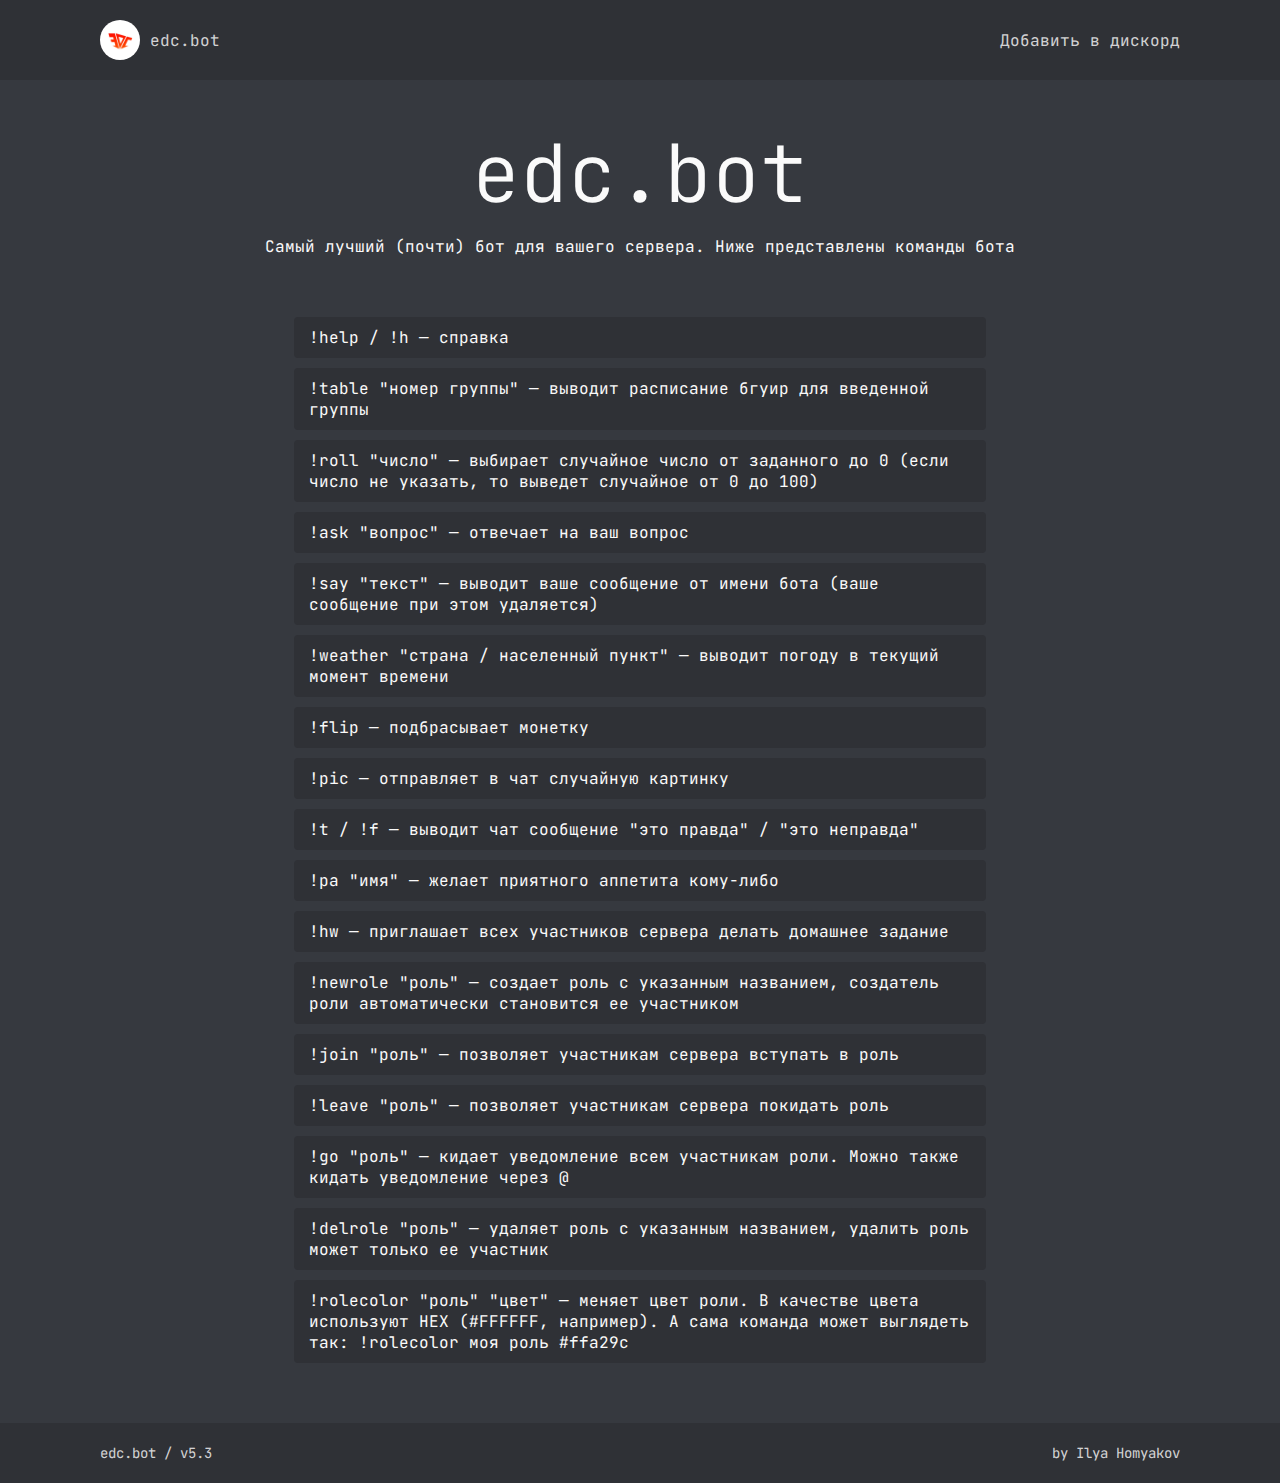
<file: index.html>
<!doctype html>
<html lang="ru">
<head>
    <meta charset="UTF-8">
    <meta name="viewport"
          content="width=device-width, user-scalable=no, initial-scale=1.0, maximum-scale=1.0, minimum-scale=1.0">
    <meta http-equiv="X-UA-Compatible" content="ie=edge">
    <title>edc.bot — Discord Bot</title>
    <link rel="icon" href="imgs/icon.png" type="image/png">
    <link rel="stylesheet" href="css/main.css">
    <link rel="stylesheet" href="css/desktop_1280to1920.css">
    <link rel="stylesheet" href="css/desktop_1920to2560.css">
    <link rel="stylesheet" href="css/desktop_2560to3840.css">
    <link rel="stylesheet" href="css/mobile_desktop_transition.css">
    <link rel="stylesheet" href="css/mobile_320to360.css">
    <link rel="stylesheet" href="css/mobile_360to480.css">
    <link rel="stylesheet" href="css/mobile_480to540.css">
    <link rel="stylesheet" href="css/mobile_540to768.css">
    <link rel="stylesheet" href="css/mobile_768to1080.css">
</head>
<body>
<div id="container">
    <div id="header">
        <div class="header_inner">
            <div class="logo">
                <a href="" class="logo">
                    <img class="logo" src="imgs/logo.png" alt="logo">
                </a>
                <a href="" class="logo">
                    <p class="logo">edc.bot</p>
                </a>
            </div>

            <a href="https://discord.com/oauth2/authorize?client_id=813395225837568020&scope=bot&permissions=8" class="add_bot" target="_blank">Добавить в дискорд</a>
        </div>
    </div>

    <div id="content">
        <div class="main_content">
            <h1 class="bot_info">edc.bot</h1>
            <p class="bot_info">
                Самый лучший (почти) бот для вашего сервера. Ниже представлены команды бота
            </p>
        </div>
        <div class="commands_content">
            <ul class="commands">
                <li class="commands">
                    !help / !h — справка
                </li>
                <li class="commands">
                    !table "номер группы" — выводит расписание бгуир для введенной группы
                </li>
                <li class="commands">
                    !roll "число" — выбирает случайное число от заданного до 0 (если число не указать, то выведет
                    случайное от 0 до 100)
                </li>
                <li class="commands">
                    !ask "вопрос" — отвечает на ваш вопрос
                </li>
                <li class="commands">
                    !say "текст" — выводит ваше сообщение от имени бота (ваше сообщение при этом удаляется)
                </li>
                <li class="commands">
                    !weather "страна / населенный пункт" — выводит погоду в текущий момент времени
                </li>
                <li class="commands">
                    !flip — подбрасывает монетку
                </li>
                <li class="commands">
                    !pic — отправляет в чат случайную картинку
                </li>
                <li class="commands">
                    !t / !f — выводит чат сообщение "это правда" / "это неправда"
                </li>
                <li class="commands">
                    !pa "имя" — желает приятного аппетита кому-либо
                </li>
                <li class="commands">
                    !hw — приглашает всех участников сервера делать домашнее задание
                </li>
                <li class="commands">
                    !newrole "роль" — создает роль с указанным названием, создатель роли автоматически становится ее участником
                </li>
                <li class="commands">
                    !join "роль" — позволяет участникам сервера вступать в роль
                </li>
                <li class="commands">
                    !leave "роль" — позволяет участникам сервера покидать роль
                </li>
                <li class="commands">
                    !go "роль" — кидает уведомление всем участникам роли. Можно также кидать уведомление через @
                </li>
                <li class="commands">
                    !delrole "роль" — удаляет роль с указанным названием, удалить роль может только ее участник
                </li>
                <li class="commands">
                    !rolecolor "роль" "цвет" — меняет цвет роли. В качестве цвета используют HEX (#FFFFFF, например). А сама команда может выглядеть так: !rolecolor моя роль #ffa29c
                </li>
            </ul>
        </div>
    </div>

    <div id="footer">
        <div class="footer_inner">
            <p class="copyright">edc.bot / v5.3</p>
            <a href="https://vk.com/id245418832" class="credits" target="_blank">by Ilya Homyakov</a>
        </div>
    </div>
</div>
</body>
</html>
</file>
<file: css/main.css>
@import url('https://fonts.googleapis.com/css2?family=JetBrains+Mono:wght@300&display=swap');

::selection{
    background-color: gray;
}
*{
    margin: 0;
    padding: 0;
    outline: 0;
    border: 0;
    text-decoration: none;
    color: #000;
}
body{
    background: #36393f;
    font-family: "JetBrains Mono", monospace;
}
#container{
    display: flex;
    flex-direction: column;
    align-items: center;
    width: 100%;
}
#header{
    position: fixed;
    justify-content: center;
    align-items: center;
    width: 100%;
    display: flex;
    background: #2f3136;
}
.header_inner, .footer_inner{
    display: flex;
}
.header_inner{
    justify-content: space-between;
    align-items: center;
}
div.logo, a.logo{
    display: flex;
    align-items: center;
}
a.add_bot, p.logo, a.credits{
    color: rgba(255, 255, 255, 0.8);
}
a.add_bot:hover, p.logo:hover, a.credits:hover{
    color: #fafafa;
}
#content{
    display: flex;
    flex-direction: column;
    align-items: center;
    /*min-height: 100vh;*/
}
.main_content{
    display: flex;
    flex-direction: column;
    align-items: center;
}
h1.bot_info{
    color: #fafafa;
    font-weight: 300;
}
p.bot_info{
    color: #fafafa;
}
.commands_content{
    display: flex;
    flex-direction: column;
    align-items: center;
}
ul.commands{
    list-style: none;
}
li.commands{
    color: #fafafa;
}

#footer{
    width: 100%;
    display: flex;
    background: #2f3136;
    justify-content: center;
}
.footer_inner{
    justify-content: space-between;
}
</file>
<file: css/desktop_1280to1920.css>
@media screen and (min-device-width: 1280px) and (max-device-width: 1920px){

    #header{
        height: 80px;
    }
    .header_inner{
        width: 1080px;
    }
    p.logo{
        margin: 0 0 0 10px;
    }
    img.logo{
        width: 40px;
        border-radius: 20px;
    }

    #content{
        margin: 80px 0 0 0;
        width: 1080px;
    }
    h1.bot_info{
        margin: 40px 0 0 0;
        font-size: 80px;
    }
    p.bot_info{
        margin: 10px 0 0 0;
    }
    .commands_content{
        margin: 50px 0;
        width: 80%;
    }
    ul.commands {
        width: 80%;
    }
    li.commands{
        background: #2f3136;
        margin: 10px 0;
        padding: 10px 15px;
        border-radius: 4px;
    }

    #footer{
        width: 100%;
        height: 60px;
        background: #2f3136;
    }
    .footer_inner{
        width: 1080px;
        align-items: center;
        font-size: 14px;
        color: rgba(255, 255, 255, 0.8);
    }
    p.copyright{
        color: rgba(255, 255, 255, 0.8);
    }
    a.credits{
        color: rgba(255, 255, 255, 0.8);
    }
}
</file>
<file: css/desktop_1920to2560.css>
@media screen and (min-device-width: 1921px) and (max-device-width: 2560px){

    #header{
        height: 100px;
    }
    .header_inner{
        width: 1400px;
    }
    p.logo{
        margin: 0 0 0 14px;
    }
    img.logo{
        width: 50px;
        border-radius: 25px;
    }

    #content{
        margin: 100px 0 0 0;
        width: 1400px;
    }
    h1.bot_info{
        margin: 50px 0 0 0;
        font-size: 100px;
    }
    p.bot_info{
        margin: 14px 0 0 0;
    }
    .commands_content{
        margin: 65px 0;
        width: 80%;
    }
    ul.commands {
        width: 80%;
    }
    li.commands{
        background: #2f3136;
        margin: 14px 0;
        padding: 14px 20px;
        border-radius: 5px;
    }

    #footer{
        width: 100%;
        height: 78px;
        background: #2f3136;
    }
    .footer_inner{
        width: 1400px;
        align-items: center;
        font-size: 18px;
        color: rgba(255, 255, 255, 0.8);
    }
    p.copyright{
        color: rgba(255, 255, 255, 0.8);
    }
    a.credits{
        color: rgba(255, 255, 255, 0.8);
    }
}
</file>
<file: css/desktop_2560to3840.css>
@media screen and (min-device-width: 2561px) and (max-device-width: 3840px){

    #header{
        height: 160px;
    }
    .header_inner{
        width: 1920px;
    }
    p.logo{
        margin: 0 0 0 20px;
    }
    img.logo{
        width: 80px;
        border-radius: 40px;
    }

    #content{
        margin: 160px 0 0 0;
        width: 1920px;
    }
    h1.bot_info{
        margin: 80px 0 0 0;
        font-size: 160px;
    }
    p.bot_info{
        margin: 20px 0 0 0;
    }
    .commands_content{
        margin: 100px 0;
        width: 80%;
    }
    ul.commands {
        width: 80%;
    }
    li.commands{
        background: #2f3136;
        margin: 20px 0;
        padding: 20px 30px;
        border-radius: 8px;
    }

    #footer{
        width: 100%;
        height: 120px;
        background: #2f3136;
    }
    .footer_inner{
        width: 1920px;
        align-items: center;
        font-size: 28px;
        color: rgba(255, 255, 255, 0.8);
    }
    p.copyright{
        color: rgba(255, 255, 255, 0.8);
    }
    a.credits{
        color: rgba(255, 255, 255, 0.8);
    }
}
</file>
<file: css/mobile_desktop_transition.css>
@media screen and (min-device-width: 1080px) and (max-device-width: 1279px){

    #header{
        height: 100px;
    }
    .header_inner{
        width: 100%;
        padding: 0 40px;
        font-size: 28px;
    }
    p.logo{
        margin: 0 0 0 20px;
    }
    img.logo{
        width: 60px;
        border-radius: 30px;
    }

    #content{
        margin: 100px 0 0 0;
        /*width: 1080px;*/
    }
    h1.bot_info{
        margin: 60px 0 0 0;
        font-size: 80px;
    }
    p.bot_info{
        margin: 40px 0 0 0;
        text-align: center;
        width: 80%;
        font-size: 26px;
    }
    .commands_content{
        margin: 60px 0;
        width: 90%;
    }
    ul.commands {
        /*width: 80%;*/
    }
    li.commands{
        font-size: 26px;
        background: #2f3136;
        margin: 20px 0;
        padding: 15px 20px;
        border-radius: 4px;
    }

    #footer{
        width: 100%;
        height: 80px;
        background: #2f3136;
    }
    .footer_inner{
        padding: 0 40px;
        width: 100%;
        align-items: center;
        font-size: 24px;
        color: rgba(255, 255, 255, 0.8);
    }
    p.copyright{
        color: rgba(255, 255, 255, 0.8);
    }
    a.credits{
        color: rgba(255, 255, 255, 0.8);
    }
}
</file>
<file: css/mobile_320to360.css>
@media screen and (min-device-width: 320px) and (max-device-width: 359px){

    #header{
        height: 50px;
    }
    .header_inner{
        width: 100%;
        padding: 0 20px;
        font-size: 14px;
    }
    p.logo{
        margin: 0 0 0 10px;
    }
    img.logo{
        width: 20px;
        border-radius: 10px;
    }

    #content{
        margin: 40px 0 0 0;
        /*width: 1080px;*/
    }
    h1.bot_info{
        margin: 40px 0 0 0;
        font-size: 40px;
    }
    p.bot_info{
        margin: 20px 0 0 0;
        text-align: center;
        width: 80%;
    }
    .commands_content{
        margin: 20px 0;
        width: 90%;
    }
    ul.commands {
        /*width: 80%;*/
    }
    li.commands{
        font-size: 14px;
        background: #2f3136;
        margin: 10px 0;
        padding: 10px 15px;
        border-radius: 4px;
    }

    #footer{
        width: 100%;
        height: 40px;
        background: #2f3136;
    }
    .footer_inner{
        padding: 0 20px;
        width: 100%;
        align-items: center;
        font-size: 12px;
        color: rgba(255, 255, 255, 0.8);
    }
    p.copyright{
        color: rgba(255, 255, 255, 0.8);
    }
    a.credits{
        color: rgba(255, 255, 255, 0.8);
    }
}
</file>
<file: css/mobile_360to480.css>
@media screen and (min-device-width: 360px) and (max-device-width: 479px){

    #header{
        height: 60px;
    }
    .header_inner{
        width: 100%;
        padding: 0 20px;
        font-size: 16px;
    }
    p.logo{
        margin: 0 0 0 10px;
    }
    img.logo{
        width: 30px;
        border-radius: 15px;
    }

    #content{
        margin: 40px 0 0 0;
        /*width: 1080px;*/
    }
    h1.bot_info{
        margin: 40px 0 0 0;
        font-size: 40px;
    }
    p.bot_info{
        margin: 20px 0 0 0;
        text-align: center;
        width: 80%;
    }
    .commands_content{
        margin: 20px 0;
        width: 90%;
    }
    ul.commands {
        /*width: 80%;*/
    }
    li.commands{
        font-size: 16px;
        background: #2f3136;
        margin: 10px 0;
        padding: 10px 15px;
        border-radius: 4px;
    }

    #footer{
        width: 100%;
        height: 50px;
        background: #2f3136;
    }
    .footer_inner{
        padding: 0 20px;
        width: 100%;
        align-items: center;
        font-size: 14px;
        color: rgba(255, 255, 255, 0.8);
    }
    p.copyright{
        color: rgba(255, 255, 255, 0.8);
    }
    a.credits{
        color: rgba(255, 255, 255, 0.8);
    }
}
</file>
<file: css/mobile_480to540.css>
@media screen and (min-device-width: 480px) and (max-device-width: 539px){

    #header{
        height: 80px;
    }
    .header_inner{
        width: 100%;
        padding: 0 20px;
        font-size: 20px;
    }
    p.logo{
        margin: 0 0 0 10px;
    }
    img.logo{
        width: 50px;
        border-radius: 25px;
    }

    #content{
        margin: 80px 0 0 0;
        /*width: 1080px;*/
    }
    h1.bot_info{
        margin: 40px 0 0 0;
        font-size: 60px;
    }
    p.bot_info{
        margin: 20px 0 0 0;
        text-align: center;
        width: 80%;
        font-size: 20px;
    }
    .commands_content{
        margin: 40px 0;
        width: 90%;
    }
    ul.commands {
        /*width: 80%;*/
    }
    li.commands{
        font-size: 20px;
        background: #2f3136;
        margin: 10px 0;
        padding: 10px 15px;
        border-radius: 4px;
    }

    #footer{
        width: 100%;
        height: 60px;
        background: #2f3136;
    }
    .footer_inner{
        padding: 0 20px;
        width: 100%;
        align-items: center;
        font-size: 16px;
        color: rgba(255, 255, 255, 0.8);
    }
    p.copyright{
        color: rgba(255, 255, 255, 0.8);
    }
    a.credits{
        color: rgba(255, 255, 255, 0.8);
    }
}
</file>
<file: css/mobile_540to768.css>
@media screen and (min-device-width: 540px) and (max-device-width: 767px){

    #header{
        height: 80px;
    }
    .header_inner{
        width: 100%;
        padding: 0 20px;
        font-size: 20px;
    }
    p.logo{
        margin: 0 0 0 10px;
    }
    img.logo{
        width: 50px;
        border-radius: 25px;
    }

    #content{
        margin: 80px 0 0 0;
        /*width: 1080px;*/
    }
    h1.bot_info{
        margin: 40px 0 0 0;
        font-size: 60px;
    }
    p.bot_info{
        margin: 20px 0 0 0;
        text-align: center;
        width: 80%;
        font-size: 20px;
    }
    .commands_content{
        margin: 40px 0;
        width: 90%;
    }
    ul.commands {
        /*width: 80%;*/
    }
    li.commands{
        font-size: 20px;
        background: #2f3136;
        margin: 10px 0;
        padding: 10px 15px;
        border-radius: 4px;
    }

    #footer{
        width: 100%;
        height: 60px;
        background: #2f3136;
    }
    .footer_inner{
        padding: 0 20px;
        width: 100%;
        align-items: center;
        font-size: 16px;
        color: rgba(255, 255, 255, 0.8);
    }
    p.copyright{
        color: rgba(255, 255, 255, 0.8);
    }
    a.credits{
        color: rgba(255, 255, 255, 0.8);
    }
}
</file>
<file: css/mobile_768to1080.css>
@media screen and (min-device-width: 768px) and (max-device-width: 1079px){

    #header{
        height: 100px;
    }
    .header_inner{
        width: 100%;
        padding: 0 40px;
        font-size: 28px;
    }
    p.logo{
        margin: 0 0 0 20px;
    }
    img.logo{
        width: 60px;
        border-radius: 30px;
    }

    #content{
        margin: 100px 0 0 0;
        /*width: 1080px;*/
    }
    h1.bot_info{
        margin: 60px 0 0 0;
        font-size: 80px;
    }
    p.bot_info{
        margin: 40px 0 0 0;
        text-align: center;
        width: 80%;
        font-size: 26px;
    }
    .commands_content{
        margin: 60px 0;
        width: 90%;
    }
    ul.commands {
        /*width: 80%;*/
    }
    li.commands{
        font-size: 26px;
        background: #2f3136;
        margin: 20px 0;
        padding: 15px 20px;
        border-radius: 4px;
    }

    #footer{
        width: 100%;
        height: 80px;
        background: #2f3136;
    }
    .footer_inner{
        padding: 0 40px;
        width: 100%;
        align-items: center;
        font-size: 24px;
        color: rgba(255, 255, 255, 0.8);
    }
    p.copyright{
        color: rgba(255, 255, 255, 0.8);
    }
    a.credits{
        color: rgba(255, 255, 255, 0.8);
    }
}
</file>
